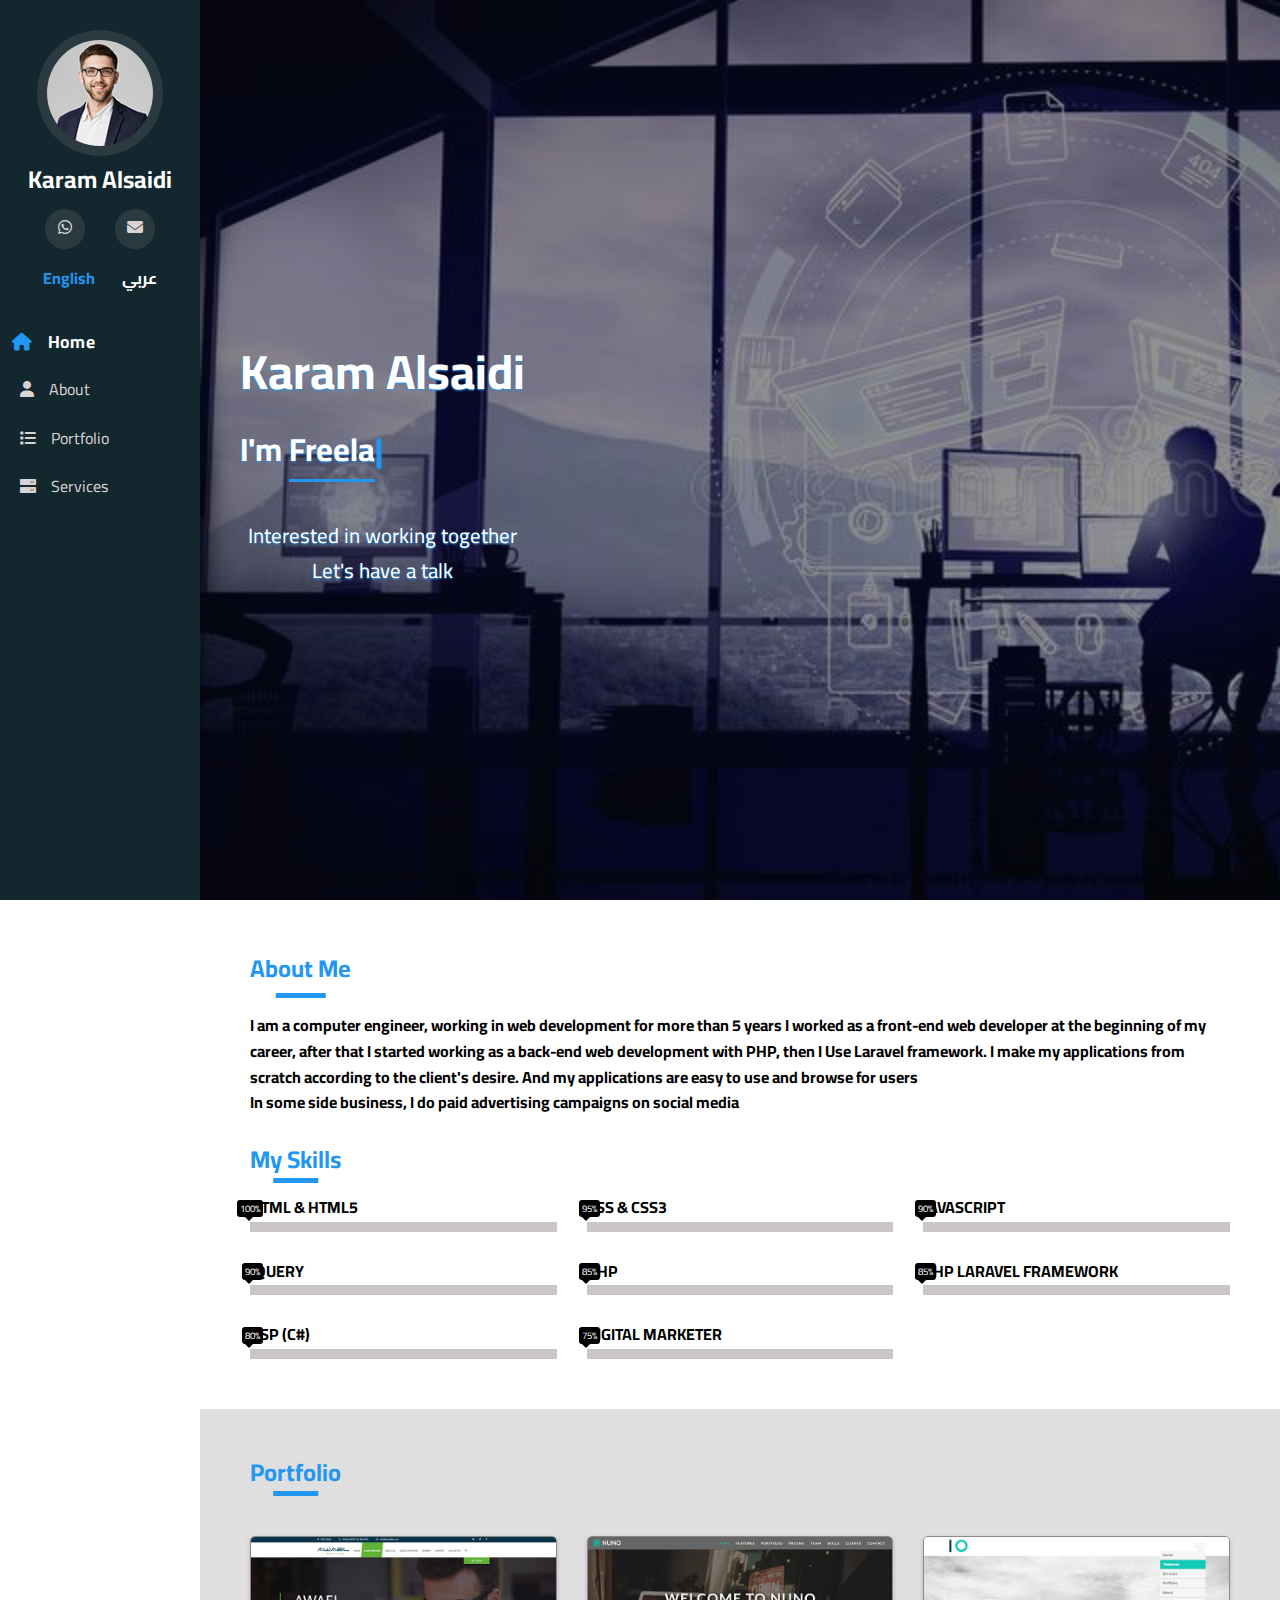
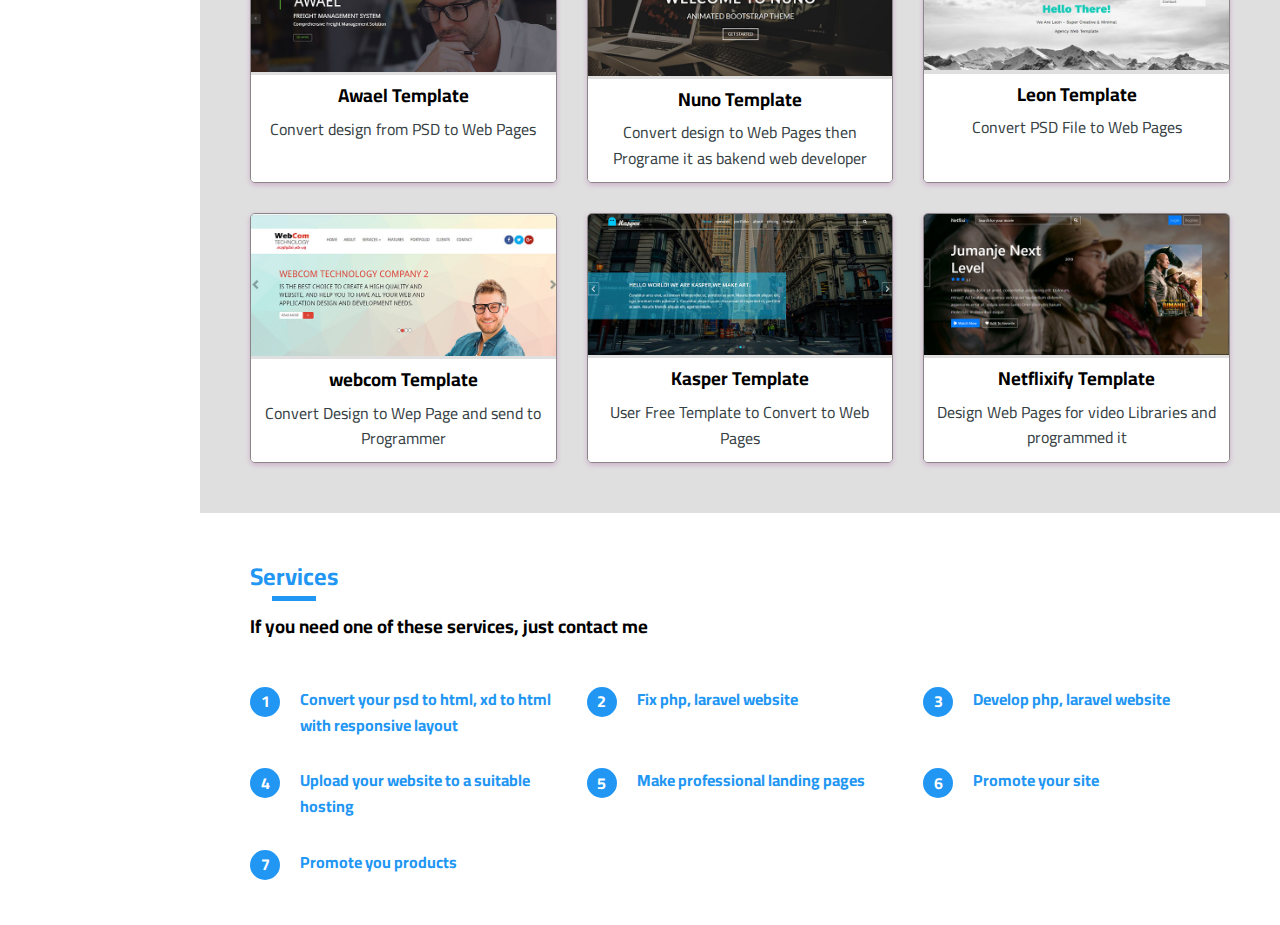
<file: index.html>
<!DOCTYPE html>
<html lang="en">

<head>
  <meta charset="UTF-8">
  <meta http-equiv="X-UA-Compatible" content="IE=edge">
  <meta name="viewport" content="width=device-width, initial-scale=1.0">
  <meta name="description" content="Thid Site is for karam portfolio">
  <link rel="icon" type="image/x-icon" href="./images/Krm.png">

  <link rel="stylesheet" href="css/normalize.css">
  <link rel="stylesheet" href="css/karamportfolio.css">
  <!-- fontawesom -->
  <link rel="stylesheet" href="css/all.min.css">

  <!-- google fonts -->
  <link
    href="https://fonts.googleapis.com/css2?family=Cairo:wght@200;400;600;800&family=Open+Sans:wght@300;400;600&family=Work+Sans:ital,wght@0,200;0,300;0,400;0,600;0,800;1,500&display=swap"
    rel="stylesheet">

  <title>Karam Alsaidi Portfolio</title>
</head>

<body>



  <div class="app">

    <button class="nav-bars" onclick="Buttontoggle();">
      <i class="fas fa-bars"></i>
    </button>

    <nav class="nav" id="nav">

      <img src="images/profile-img.jpg" alt="karam-avatar">
      <h2>Karam Alsaidi</h2>

      <ul class="social">
        <li><a target="_blank"
            href="https://www.google.com/url?q=https%3A%2F%2Fapi.whatsapp.com%2Fsend%2F%3Fphone%3D00972599907811%26text%26app_absent%3D0&sa=D&sntz=1&usg=AOvVaw3LHINkgf4khzIFbB3uVPQK"
            class="whatsapp"><i class="fab fa-whatsapp"></i></a></li>
        <li><a href="mailto:karamalsaidi1021@gmail.com" class="mail"><i class="fas fa-envelope"></i></a></li>
        <!-- <li><a target="_blank" href="https://www.google.com/url?q=https%3A%2F%2Fwww.facebook.com%2F%25D8%25A7%25D9%2582%25D9%2588%25D9%2589-%25D8%25A7%25D9%2584%25D8%25B9%25D8%25B1%25D9%2588%25D8%25B6-104715445529619&sa=D&sntz=1&usg=AOvVaw3Q3QddqW729faKJrS2Ji1G" 
          class="facebook"><i class="fa-brands fa-facebook-f"></i></a></li> -->
      </ul>

      <ul class="language">
        <li>English</li>
        <li><a href="./arabic.html">عربي</a></li>
      </ul>


      <ul class="links">
        <li><a onclick="activeChange(this);" class="link active" href="#home"><i class="fas fa-home"></i>Home</a></li>
        <li><a onclick="activeChange(this);" class="link" href="#about"><i class="fas fa-user"></i>About</a></li>
        <li><a onclick="activeChange(this);" class="link" href="#portfolio"><i class="fas fa-list"></i>Portfolio</a>
        </li>
        <li><a onclick="activeChange(this);" class="link" href="#services"><i class="fas fa-server"></i>Services</a>
        </li>
      </ul>


    </nav>

    <div class="container">
      <!-- start home -->
      <section class="home" id="home">
        <div class="bg"></div>
        <div class="intro-text">
          <h1>Karam Alsaidi</h1>
          <p>I'm <span class="typed" data-typed-items="Freelancer, Web Developer, Digital Marketer"></span></p>

          <p>Interested in working together</p>
          <p>Let's have a talk</p>

        </div>
      </section>
      <!-- end home -->

      <!-- start about -->
      <section class="about" id="about">
        <div class="bio">
          <h2 class="head-title">about me</h2>
          <p>
            I am a computer engineer, working in web development for more than 5 years
            I worked as a front-end web developer at the beginning of my career, after that I started working as a
            back-end web development with PHP, then I Use Laravel framework.
            I make my applications from scratch according to the client's desire.
            And my applications are easy to use and browse for users
            <br>
            In some side business, I do paid advertising campaigns on social media
          </p>
        </div>

        <div class="skills">
          <h2 class="head-title">my skills</h2>
          <div class="skills-content">
            <div class="skill-box">
              <span>HTML & HTML5</span>
              <div class="progress">
                <span data-progres="100%" style="width:0"></span>
              </div>
            </div>
            <div class="skill-box">
              <span>css & css3</span>
              <div class="progress">
                <span data-progres="95%" style="width:0"></span>
              </div>
            </div>
            <div class="skill-box">
              <span>javascript</span>
              <div class="progress">
                <span data-progres="90%" style="width:0"></span>
              </div>
            </div>
            <div class="skill-box">
              <span>jquery</span>
              <div class="progress">
                <span data-progres="90%" style="width:0"></span>
              </div>
            </div>
            <div class="skill-box">
              <span>php</span>
              <div class="progress">
                <span data-progres="85%" style="width:0"></span>
              </div>
            </div>
            <div class="skill-box">
              <span>php laravel framework</span>
              <div class="progress">
                <span data-progres="85%" style="width:0"></span>
              </div>
            </div>
            <div class="skill-box">
              <span>ASP (C#)</span>
              <div class="progress">
                <span data-progres="80%" style="width:0"></span>
              </div>
            </div>
            <div class="skill-box">
              <span>Digital Marketer</span>
              <div class="progress">
                <span data-progres="75%" style="width:0"></span>
              </div>
            </div>

          </div>
        </div>
      </section>
      <!-- end about -->


      <!-- start portfolio -->
      <section class="portfolio" id="portfolio">
        <h2 class="head-title">portfolio</h2>

        <div class="portfolio-content">

          <div class="box">
            <div class="image">
              <img src="images/awael.jpg " alt="awael">
            </div>
            <div class="intro-text">
              <h3>Awael Template</h3>
              <p>Convert design from PSD to Web Pages </p>
            </div>
          </div>
          <div class="box">
            <div class="image">
              <img src="images/Nuno.jpg " alt="nuno">
            </div>
            <div class="intro-text">
              <h3>Nuno Template</h3>
              <p>Convert design to Web Pages then Programe it as bakend web developer</p>
            </div>
          </div>
          <div class="box">
            <div class="image">
              <img src="images/leon.jpg " alt="lion">
            </div>
            <div class="intro-text">
              <h3>Leon Template</h3>
              <p>Convert PSD File to Web Pages</p>
            </div>
          </div>
          <div class="box">
            <div class="image">
              <img src="images/webcom.jpg " alt="webcom">
            </div>
            <div class="intro-text">
              <h3>webcom Template</h3>
              <p>Convert Design to Wep Page and send to Programmer</p>
            </div>
          </div>
          <div class="box">
            <div class="image">
              <img src="images/kasper.jpg " alt="kasper">
            </div>
            <div class="intro-text">
              <h3>Kasper Template</h3>
              <p>User Free Template to Convert to Web Pages</p>
            </div>
          </div>
          <div class="box">
            <div class="image">
              <img src="images/netflixify.jpg " alt="netflixify">
            </div>
            <div class="intro-text">
              <h3>Netflixify Template</h3>
              <p>Design Web Pages for video Libraries and programmed it </p>
            </div>
          </div>

        </div>
      </section>
      <!-- end portfolio -->


      <!-- start services -->
      <section class="services" id="services">
        <h2 class="head-title">services</h2>

        <h3>If you need one of these services, just contact me</h3>
        <div class="services-content">
          <p class="service">Convert your psd to html, xd to html with responsive layout</p>
          <p class="service">Fix php, laravel website</p>
          <p class="service">Develop php, laravel website</p>
          <p class="service">Upload your website to a suitable hosting</p>
          <p class="service">Make professional landing pages</p>
          <p class="service">Promote your site</p>
          <p class="service">Promote you products</p>
        </div>
      </section>

      <!-- end services -->



    </div>



  </div>



  <script src="js/typed.min.js"></script>

  <script src="js/karamportfolio.js"></script>
</body>

</html>
</file>
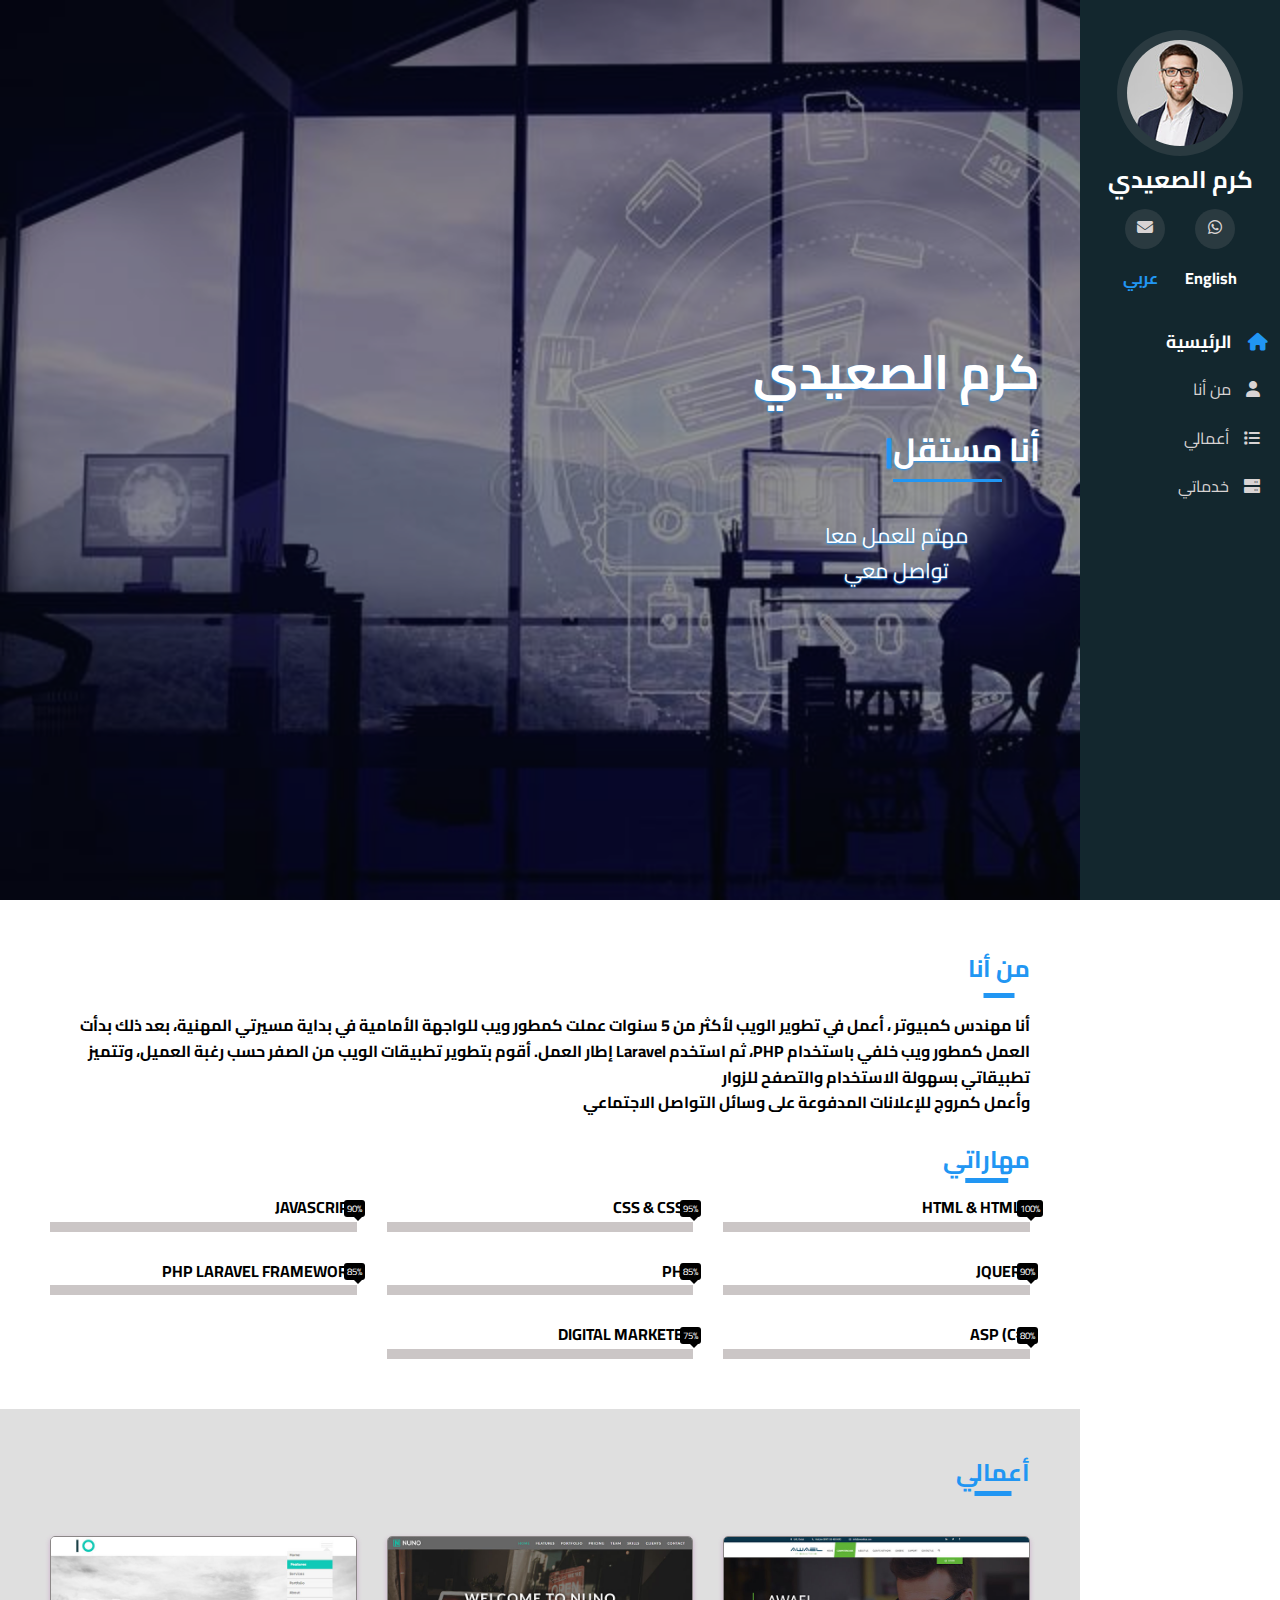
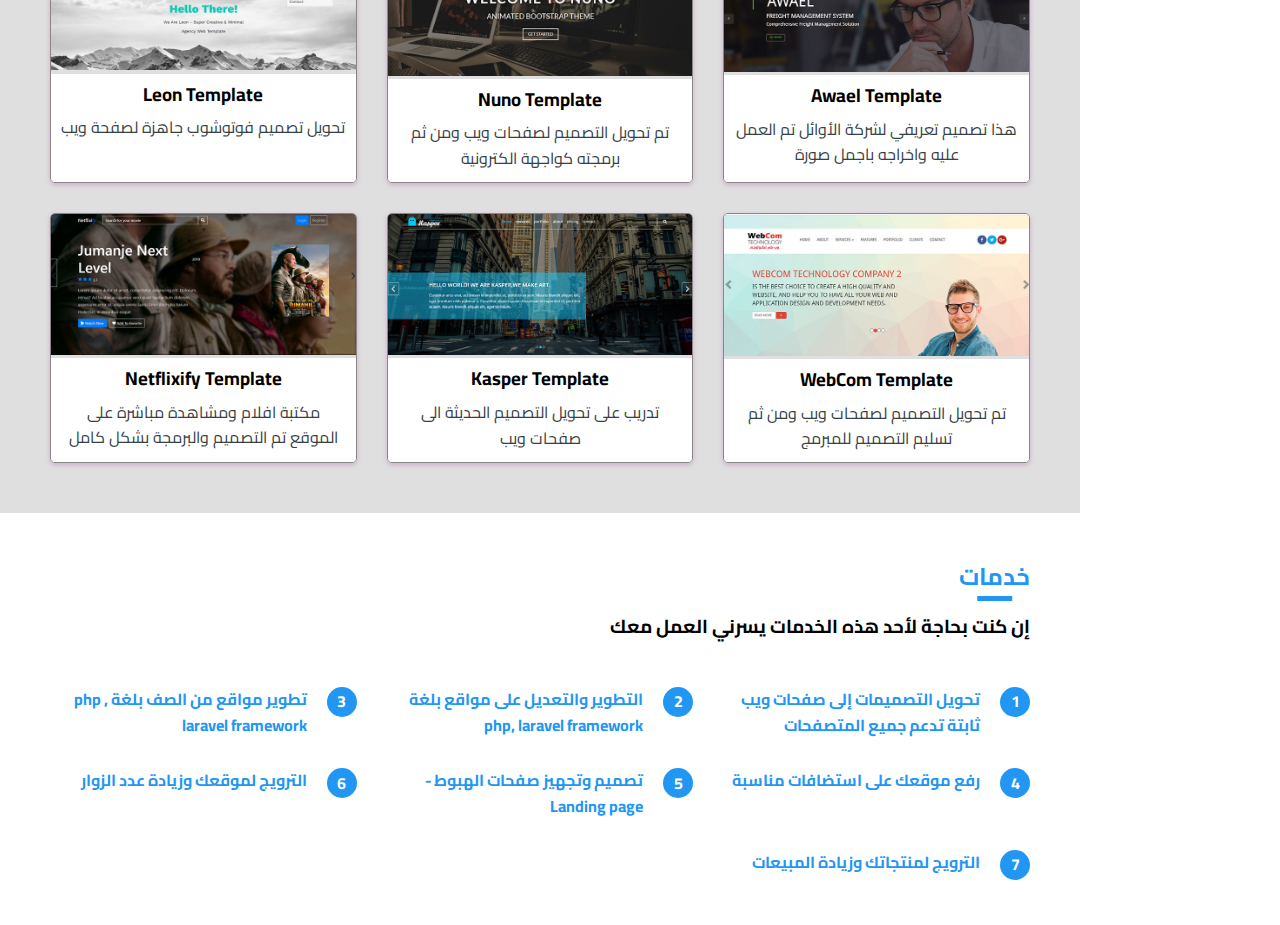
<file: arabic.html>
<!DOCTYPE html>
<html lang="en">

<head>
  <meta charset="UTF-8">
  <meta http-equiv="X-UA-Compatible" content="IE=edge">
  <meta name="viewport" content="width=device-width, initial-scale=1.0">
  <meta name="description" content="Thid Site is for karam portfolio">
  <link rel="icon" type="image/x-icon" href="./images/Krm.png">

  <link rel="stylesheet" href="css/normalize.css">
  <link rel="stylesheet" href="css/karamportfolio.css">
  <link rel="stylesheet" href="css/rtl.css">
  <!-- fontawesom -->
  <link rel="stylesheet" href="css/all.min.css">

  <!-- google fonts -->
  <link
    href="https://fonts.googleapis.com/css2?family=Cairo:wght@200;400;600;800&family=Open+Sans:wght@300;400;600&family=Work+Sans:ital,wght@0,200;0,300;0,400;0,600;0,800;1,500&display=swap"
    rel="stylesheet">

  <title>كرم الصعيدي - الملف التعريفي</title>
</head>

<body>



  <div class="app">

    <button class="nav-bars" onclick="Buttontoggle();">
      <i class="fas fa-bars"></i>
    </button>

    <nav class="nav" id="nav">

      <img src="images/profile-img.jpg" alt="karam-avatar">
      <h2>كرم الصعيدي</h2>

      <ul class="social">
        <li><a target="_blank"
            href="https://www.google.com/url?q=https%3A%2F%2Fapi.whatsapp.com%2Fsend%2F%3Fphone%3D00972599907811%26text%26app_absent%3D0&sa=D&sntz=1&usg=AOvVaw3LHINkgf4khzIFbB3uVPQK"
            class="whatsapp"><i class="fab fa-whatsapp"></i></a></li>
        <li><a href="mailto:karamalsaidi1021@gmail.com" class="mail"><i class="fas fa-envelope"></i></a></li>
        <!-- <li><a target="_blank"
            href="https://www.google.com/url?q=https%3A%2F%2Fwww.facebook.com%2F%25D8%25A7%25D9%2582%25D9%2588%25D9%2589-%25D8%25A7%25D9%2584%25D8%25B9%25D8%25B1%25D9%2588%25D8%25B6-104715445529619&sa=D&sntz=1&usg=AOvVaw3Q3QddqW729faKJrS2Ji1G"
            class="facebook"><i class="fa-brands fa-facebook-f"></i></a></li> -->
      </ul>

      <ul class="language">
        <li><a href="./index.html">English</a></li>
        <li>عربي</li>
      </ul>

      <ul class="links">
        <li><a onclick="activeChange(this);" class="link active" href="#home"><i class="fas fa-home"></i>الرئيسية</a>
        </li>
        <li><a onclick="activeChange(this);" class="link" href="#about"><i class="fas fa-user"></i>من أنا</a></li>
        <li><a onclick="activeChange(this);" class="link" href="#portfolio"><i class="fas fa-list"></i>أعمالي</a>
        </li>
        <li><a onclick="activeChange(this);" class="link" href="#services"><i class="fas fa-server"></i>خدماتي</a>
        </li>
      </ul>


    </nav>

    <div class="container">
      <!-- start home -->
      <section class="home" id="home">
        <div class="bg"></div>
        <div class="intro-text">
          <h1>كرم الصعيدي</h1>
          <p>أنا <span class="typed" data-typed-items="مستقل, مطور ويب, مسوق الكتروني"></span></p>

          <p>مهتم للعمل معا</p>
          <p>تواصل معي</p>

        </div>
      </section>
      <!-- end home -->

      <!-- start about -->
      <section class="about" id="about">
        <div class="bio">
          <h2 class="head-title">من أنا</h2>
          <p>
            أنا مهندس كمبيوتر ، أعمل في تطوير الويب لأكثر من 5 سنوات عملت كمطور ويب للواجهة الأمامية في بداية مسيرتي
            المهنية،
            بعد ذلك بدأت العمل كمطور ويب خلفي باستخدام PHP، ثم استخدم Laravel إطار العمل.
            أقوم بتطوير تطبيقات الويب من الصفر حسب رغبة العميل، وتتميز تطبيقاتي بسهولة الاستخدام والتصفح للزوار
            <br>

            وأعمل كمروج للإعلانات المدفوعة على وسائل التواصل الاجتماعي

          </p>
        </div>

        <div class="skills">
          <h2 class="head-title">مهاراتي</h2>
          <div class="skills-content">
            <div class="skill-box">
              <span>HTML & HTML5</span>
              <div class="progress">
                <span data-progres="100%" style="width:0"></span>
              </div>
            </div>
            <div class="skill-box">
              <span>css & css3</span>
              <div class="progress">
                <span data-progres="95%" style="width:0"></span>
              </div>
            </div>
            <div class="skill-box">
              <span>javascript</span>
              <div class="progress">
                <span data-progres="90%" style="width:0"></span>
              </div>
            </div>
            <div class="skill-box">
              <span>jquery</span>
              <div class="progress">
                <span data-progres="90%" style="width:0"></span>
              </div>
            </div>
            <div class="skill-box">
              <span>php</span>
              <div class="progress">
                <span data-progres="85%" style="width:0"></span>
              </div>
            </div>
            <div class="skill-box">
              <span>php laravel framework</span>
              <div class="progress">
                <span data-progres="85%" style="width:0"></span>
              </div>
            </div>
            <div class="skill-box">
              <span>ASP (C#)</span>
              <div class="progress">
                <span data-progres="80%" style="width:0"></span>
              </div>
            </div>
            <div class="skill-box">
              <span>Digital Marketer</span>
              <div class="progress">
                <span data-progres="75%" style="width:0"></span>
              </div>
            </div>

          </div>
        </div>
      </section>
      <!-- end about -->


      <!-- start portfolio -->
      <section class="portfolio" id="portfolio">
        <h2 class="head-title">أعمالي</h2>

        <div class="portfolio-content">

          <div class="box">
            <div class="image">
              <img src="images/awael.jpg " alt="awael">
            </div>
            <div class="intro-text">
              <h3>Awael Template</h3>
              <p>هذا تصميم تعريفي لشركة الأوائل تم العمل عليه واخراجه باجمل صورة</p>
            </div>
          </div>
          <div class="box">
            <div class="image">
              <img src="images/Nuno.jpg " alt="nuno">
            </div>
            <div class="intro-text">
              <h3>Nuno Template</h3>
              <p>تم تحويل التصميم لصفحات ويب ومن ثم برمجته كواجهة الكترونية</p>
            </div>
          </div>
          <div class="box">
            <div class="image">
              <img src="images/leon.jpg " alt="lion">
            </div>
            <div class="intro-text">
              <h3>Leon Template</h3>
              <p> تحويل تصميم فوتوشوب جاهزة لصفحة ويب</p>
            </div>
          </div>
          <div class="box">
            <div class="image">
              <img src="images/webcom.jpg " alt="webcom">
            </div>
            <div class="intro-text">
              <h3>WebCom Template</h3>
              <p>تم تحويل التصميم لصفحات ويب ومن ثم تسليم التصميم للمبرمج</p>
            </div>
          </div>
          <div class="box">
            <div class="image">
              <img src="images/kasper.jpg " alt="kasper">
            </div>
            <div class="intro-text">
              <h3>Kasper Template</h3>
              <p>تدريب على تحويل التصميم الحديثة الى صفحات ويب</p>
            </div>
          </div>
          <div class="box">
            <div class="image">
              <img src="images/netflixify.jpg " alt="netflixify">
            </div>
            <div class="intro-text">
              <h3>Netflixify Template</h3>
              <p>مكتبة افلام ومشاهدة مباشرة على الموقع تم التصميم والبرمجة بشكل كامل</p>
            </div>
          </div>

        </div>
      </section>
      <!-- end portfolio -->


      <!-- start services -->
      <section class="services" id="services">
        <h2 class="head-title">خدمات</h2>

        <h3>إن كنت بحاجة لأحد هذه الخدمات يسرني العمل معك</h3>
        <div class="services-content">
          <p class="service">تحويل التصميمات إلى صفحات ويب ثابتة تدعم جميع المتصفحات </p>
          <p class="service">التطوير والتعديل على مواقع بلغة php, laravel framework</p>
          <p class="service">تطوير مواقع من الصف بلغة php , laravel framework</p>
          <p class="service">رفع موقعك على استضافات مناسبة</p>
          <p class="service">تصميم وتجهيز صفحات الهبوط - Landing page</p>
          <p class="service">الترويج لموقعك وزيادة عدد الزوار</p>
          <p class="service">الترويج لمنتجاتك وزيادة المبيعات</p>
        </div>
      </section>

      <!-- end services -->



    </div>



  </div>



  <script src="js/typed.min.js"></script>

  <script src="js/karamportfolio.js"></script>
</body>

</html>
</file>
<file: css/karamportfolio.css>
/* start rules */
/* start rules */
:root {
  --main-color: #2196f3;
  --main-hover-color: #1787e0;
  --main-translation: 0.3s;
  --section-padding: 100px;
  --text-gray: #777;
  --section-gray: #ddd;
  --nav-width: 200px;
  --nav-width-hidden: -200px;
}
* {
  box-sizing: border-box;
  margin: 0;
  padding: 0;
}
html {
  scroll-behavior: smooth;
}
a {
  text-decoration: none;
}
ul {
  list-style: none;
}
body {
  font-family: "Cairo", sans-serif;
}

.app {
  display: flex;
  position: relative;
  /* background-image: linear-gradient(to bottom right, black, #222121, #504e4e, #b1aaaa); */
}
.app .nav-bars {
  position: fixed;
  top: 10px;
  right: 10px;
  font-size: 1.5rem;
  background-color: #13272e45;
  outline: none;
  border: none;
  color: var(--main-color);
  display: block;
  z-index: 900;
  padding: 10px;
  border-radius: 50%;
  -webkit-border-radius: 50%;
  -moz-border-radius: 50%;
  -ms-border-radius: 50%;
  -o-border-radius: 50%;
}

.app nav {
  position: fixed;
  z-index: 900;
  height: 100%;
  top: 0;
  left: 0;
  background-color: #13272e;
  /* background-image: linear-gradient(
    to bottom right,
    black,
    #222121,
    #504e4e,
    #b1aaaa
  ); */
  width: var(--nav-width);
  padding: 30px 15px;
  display: flex;
  flex-direction: column;
  transition: var(--main-translation);
  -webkit-transition: var(--main-translation);
  -moz-transition: var(--main-translation);
  -ms-transition: var(--main-translation);
  -o-transition: var(--main-translation);
  transform: translateX(var(--nav-width-hidden));
  -webkit-transform: translateX(var(--nav-width-hidden));
  -moz-transform: translateX(var(--nav-width-hidden));
  -ms-transform: translateX(var(--nav-width-hidden));
  -o-transform: translateX(var(--nav-width-hidden));
}
/* .app nav::before {
  content: "";
  position: absolute;
  left: 0;
  top: 0;
  height: 100%;
  width: 100%;
  background-color: #ffffff0f;
  transform: skewX(0);
  -webkit-transform: skewX(0);
  -moz-transform: skewX(0);
  -ms-transform: skewX(0);
  -o-transform: skewX(0);
  animation: down-up 10s linear infinite;
  -webkit-animation: down-up 10s linear infinite;
}

@keyframes down-up {
  100% {
    transform: skewX(360deg);
    -webkit-transform: skewX(360deg);
    -moz-transform: skewX(360deg);
    -ms-transform: skewX(360deg);
    -o-transform: skewX(360deg);
  }
} */

.app .container {
  flex: 1;
  transition: var(--main-translation);
  -webkit-transition: var(--main-translation);
  -moz-transition: var(--main-translation);
  -ms-transition: var(--main-translation);
  -o-transition: var(--main-translation);
}
/* Small */
@media (min-width: 768px) {
  .app .nav-bars {
    display: none;
  }
  .app nav {
    transform: translateX(0);
    -webkit-transform: translateX(0);
    -moz-transform: translateX(0);
    -ms-transform: translateX(0);
    -o-transform: translateX(0);
  }
  .app .container {
    margin-left: var(--nav-width);
  }
}
/* Medium */
@media (min-width: 992px) {
}
/* Large */
@media (min-width: 1200px) {
}
/* end rules */

/* start component */
.show-nav {
  position: relative;
  transform: translateX(0) !important;
  -webkit-transform: translateX(0) !important;
  -moz-transform: translateX(0) !important;
  -ms-transform: translateX(0) !important;
  -o-transform: translateX(0) !important;
}

.head-title {
  color: var(--main-color);
  letter-spacing: 0cm;
  position: relative;
  text-transform: capitalize;
  width: fit-content;
  margin-bottom: 25px;
}
.head-title::before {
  content: "";
  position: absolute;
  bottom: -10px;
  left: 50%;
  height: 5px;
  width: 50%;
  background-color: var(--main-color);
  transform: translateX(-50%);
}

/* end component */

/* start nav */

.nav > img {
  align-self: center;
  max-width: calc(80% - 10px);
  padding: 10px;
  background-color: #2a3a40;
  /* border: 2px solid white; */
  border-radius: 50%;
  -webkit-border-radius: 50%;
  -moz-border-radius: 50%;
  -ms-border-radius: 50%;
  -o-border-radius: 50%;
  transition: var(--main-translation);
  -webkit-transition: var(--main-translation);
  -moz-transition: var(--main-translation);
  -ms-transition: var(--main-translation);
  -o-transition: var(--main-translation);
}
.nav > img:hover {
  transform: scale(1.1);
  -webkit-transform: scale(1.1);
  -moz-transform: scale(1.1);
  -ms-transform: scale(1.1);
  -o-transform: scale(1.1);
}
.nav > h2 {
  color: white;
  text-align: center;
  margin-top: 10px;
}

.nav .social {
  margin-top: 15px;
  display: flex;
  justify-content: space-evenly;
}
.nav .social li {
}
.nav .social li a {
  display: flex;
  justify-content: center;
  align-items: center;
  color: #d9d4d4;
  background-color: #2a3a40;
  width: 40px;
  height: 40px;
  border-radius: 50%;
  border-bottom: 3px solid transparent;
  transition: var(--main-translation);
  -webkit-transition: var(--main-translation);
  -moz-transition: var(--main-translation);
  -ms-transition: var(--main-translation);
  -o-transition: var(--main-translation);
}
.nav .social li a i {
  transition: var(--main-translation);
  -webkit-transition: var(--main-translation);
  -moz-transition: var(--main-translation);
  -ms-transition: var(--main-translation);
  -o-transition: var(--main-translation);
}
.nav .social li a:hover i {
  transform: translateY(-5px);
  -webkit-transform: translateY(-5px);
  -moz-transform: translateY(-5px);
  -ms-transform: translateY(-5px);
  -o-transform: translateY(-5px);
}
.nav .social li a.whatsapp:hover {
  color: #4aae20;
  border-bottom-color: #4aae20;
}
.nav .social li a.mail:hover {
  color: #ea4335;
  border-bottom-color: #ea4335;
}
.nav .social li a.facebook:hover {
  color: #1877f2;
  border-bottom-color: #1877f2;
}

.nav .language {
  display: flex;
  margin-top: 20px;
  justify-content: space-evenly;
  font-weight: bold;
}
.nav .language li {
  color: var(--main-color);
}
.nav .language a {
  color: white;
}
.nav .language a:hover {
  color: var(--main-color);
}

.nav .links {
  margin-top: 30px;
}
.nav .links li {
}
.nav .links li a {
  display: block;
  color: #d9d4d4;
  padding: 15px 5px;
  transition: var(--main-translation);
  -webkit-transition: var(--main-translation);
  -moz-transition: var(--main-translation);
  -ms-transition: var(--main-translation);
  -o-transition: var(--main-translation);
}
.nav .links li a i {
  margin-right: 15px;
}

.nav .links li a:hover,
.nav .links li a.active {
  color: white;
  font-weight: bold;
  transform: scale(1.1);
  -webkit-transform: scale(1.1);
  -moz-transform: scale(1.1);
  -ms-transform: scale(1.1);
  -o-transform: scale(1.1);
}
.nav .links li a:hover i,
.nav .links li a.active i {
  color: var(--main-color);
}
/* end nav */

/* start home */
.home {
  height: 100vh;
  position: relative;
  display: flex;
  align-items: center;
}
.home .bg {
  content: "";
  position: absolute;
  top: 0;
  left: 0;
  width: 100%;
  height: 100%;
  background-image: url(../images/bg.jpg);
  background-size: cover;
}

.home .bg::before {
  content: "";
  position: absolute;
  top: 0;
  left: 0;
  width: 100%;
  height: 100%;
  background-color: #070b0c6b;
}

.home .intro-text {
  z-index: 1;
  padding-left: 40px;
  padding-right: 40px;
  text-shadow: 0 1px 2px var(--main-color);
}
@media (max-width: 768px) {
  .home .intro-text {
    padding-left: 15px;
    padding-right: 15px;
  }
}
.home .intro-text h1 {
  color: white;
  font-size: 3rem;
}
.home .intro-text p:first-of-type {
  color: white;
  font-size: 2rem;
  position: relative;
  font-weight: bold;
  margin-bottom: 50px;
}
.home .intro-text p span {
  color: var(--main-color);
}
.home .intro-text p .typed {
  border-bottom: 3px solid var(--main-color);
  position: relative;
  color: white;
}
@media (max-width: 768px) {
  .home .intro-text h1 {
    font-size: 2rem;
  }
  .home .intro-text p:first-of-type {
    font-size: 1.2rem;
  }
}

.home .intro-text p:not(:first-of-type) {
  color: white;
  font-size: 1.3rem;
  position: relative;
  line-height: 1.7;
  text-align: center;
}

/* end home */

/* start about */
.about {
  padding: 50px;
  position: relative;
}
@media (max-width: 768px) {
  .about {
    padding: 30px 15px;
  }
}
.about .bio {
  /* font-size: 1.2rem; */
  font-weight: bold;
  line-height: 1.6;
}

.about .skills {
  margin-top: 30px;
}
.about .skills-content {
  display: grid;
  grid-template-columns: repeat(auto-fill, minmax(300px, 1fr));
  gap: 30px;
}
.about .skills-content .skill-box {
}
.about .skills-content .skill-box > span {
  display: block;
  margin-bottom: 5px;
  font-weight: bold;
  text-transform: uppercase;
}
.about .skills-content .skill-box .progress {
  width: 100%;
  height: 10px;
  background-color: #cbc6c6;
}
.about .skills-content .skill-box .progress > span {
  position: relative;
  display: block;
  height: 100%;
  background-color: var(--main-color);
  border-radius: 5px;
  -webkit-border-radius: 5px;
  -moz-border-radius: 5px;
  -ms-border-radius: 5px;
  -o-border-radius: 5px;
  transition: 0.5s;
  -webkit-transition: 0.5s;
  -moz-transition: 0.5s;
  -ms-transition: 0.5s;
  -o-transition: 0.5s;
}
.about .skills-content .skill-box .progress > span::before {
  content: attr(data-progres);
  position: absolute;
  top: -22px;
  right: -13px;
  font-size: 0.6rem;
  background-color: #000;
  padding: 3px;
  border-radius: 3px;
  color: white;
}
.about .skills-content .skill-box .progress > span::after {
  content: "";
  position: absolute;
  top: -6px;
  right: -4px;
  border-style: solid;
  border-width: 5px;
  border-color: black transparent transparent transparent;
}
/* end about */

/* start portfolio */
.portfolio {
  padding: 50px;
  position: relative;
  background-color: #dfdfdf;
}
@media (max-width: 768px) {
  .portfolio {
    padding: 30px 15px;
  }
}
.portfolio .portfolio-content {
  margin-top: 50px;
  display: grid;
  grid-template-columns: repeat(auto-fill, minmax(300px, 1fr));
  gap: 30px;
}
.portfolio .portfolio-content .box {
  display: flex;
  flex-direction: column;
  border: 1px solid #8b8787;
  box-shadow: 0 2px 5px #a5a5;
  border-radius: 5px;
  overflow: hidden;
  -webkit-border-radius: 5px;
  -moz-border-radius: 5px;
  -ms-border-radius: 5px;
  -o-border-radius: 5px;
  transition: var(--main-translation);
  -webkit-transition: var(--main-translation);
  -moz-transition: var(--main-translation);
  -ms-transition: var(--main-translation);
  -o-transition: var(--main-translation);
}

.portfolio .portfolio-content .box:hover {
  transform: scale(1.1) translateY(-10px);
  -webkit-transform: scale(1.1) translateY(-10px);
  -moz-transform: scale(1.1) translateY(-10px);
  -ms-transform: scale(1.1) translateY(-10px);
  -o-transform: scale(1.1) translateY(-10px);
}
.portfolio .portfolio-content .box img {
  max-width: 100%;
  position: relative;
  transition: var(--main-translation);
  -webkit-transition: var(--main-translation);
  -moz-transition: var(--main-translation);
  -ms-transition: var(--main-translation);
  -o-transition: var(--main-translation);
}
.portfolio .portfolio-content .box:hover .image img {
  transform: rotateX(10deg);
  -webkit-transform: rotateX(10deg);
  -moz-transform: rotateX(10deg);
  -ms-transform: rotateX(10deg);
  -o-transform: rotateX(10deg);
}
.portfolio .portfolio-content .box .image {
  position: relative;
  overflow: hidden;
}
.portfolio .portfolio-content .box .image::before {
  content: "";
  position: absolute;
  top: 50%;
  left: 50%;
  width: 0;
  height: 0;
  background-color: #fbfbfb29;
  z-index: 1;
  transform: translate(-50%, -50%);
  -webkit-transform: translate(-50%, -50%);
  -moz-transform: translate(-50%, -50%);
  -ms-transform: translate(-50%, -50%);
  -o-transform: translate(-50%, -50%);
}
.portfolio .portfolio-content .box:hover .image::before {
  animation: flashing 1s;
  -webkit-animation: flashing 1s;
}
.portfolio .portfolio-content .box .intro-text {
  background-color: white;
  padding: 10px;
  text-align: center;
  flex: 1;
}
.portfolio .portfolio-content .box:hover .intro-text h3 {
  transition: var(--main-translation);
  -webkit-transition: var(--main-translation);
  -moz-transition: var(--main-translation);
  -ms-transition: var(--main-translation);
  -o-transition: var(--main-translation);
}
.portfolio .portfolio-content .box:hover .intro-text h3 {
  color: var(--main-color);
}
.portfolio .portfolio-content .box .intro-text p {
  color: #364144;
  margin-top: 10px;
  line-height: 1.6;
  transition: var(--main-translation);
  -webkit-transition: var(--main-translation);
  -moz-transition: var(--main-translation);
  -ms-transition: var(--main-translation);
  -o-transition: var(--main-translation);
}
.portfolio .portfolio-content .box:hover .intro-text p {
  color: #333;
}
/* end portfolio */

/* start services */
.services {
  padding: 50px;
  position: relative;
}
@media (max-width: 768px) {
  .services {
    padding: 30px 15px;
  }
}
.services .services-content {
  margin-top: 50px;
  display: grid;
  grid-template-columns: repeat(auto-fill, minmax(300px, 1fr));
  gap: 30px;
}
.services .services-content .service {
  counter-increment: services;
  position: relative;
  color: var(--main-color);
  margin-left: 50px;
  display: block;
  font-weight: bold;
  line-height: 1.6;
  transition: var(--main-translation);
  -webkit-transition: var(--main-translation);
  -moz-transition: var(--main-translation);
  -ms-transition: var(--main-translation);
  -o-transition: var(--main-translation);
}
.services .services-content .service::before {
  /* font-family: "Font Awesome 6 Free"; */
  /* font-weight: 900; */
  /* content: "\f02d"; */
  content: counter(services);
  position: absolute;
  top: 0;
  left: -50px;
  color: white;
  background-color: var(--main-color);
  width: 30px;
  height: 30px;
  display: flex;
  justify-content: center;
  align-items: center;
  border-radius: 50%;
  -webkit-border-radius: 50%;
  -moz-border-radius: 50%;
  -ms-border-radius: 50%;
  -o-border-radius: 50%;
  transition: var(--main-translation);
  -webkit-transition: var(--main-translation);
  -moz-transition: var(--main-translation);
  -ms-transition: var(--main-translation);
  -o-transition: var(--main-translation);
  cursor: pointer;
}
.services .services-content .service:hover {
  color: #13272e;
  transform: scale(1.1);
  -webkit-transform: scale(1.1);
  -moz-transform: scale(1.1);
  -ms-transform: scale(1.1);
  -o-transform: scale(1.1);
}
.services .services-content .service:hover::before {
  background-color: transparent;
  border: 1px solid var(--main-color);
  color: #13272e;
}
/* end services */

/* start keyframes */
@keyframes flashing {
  0% {
    width: 100%;
    height: 100%;
  }
  100% {
    width: 100%;
    height: 100%;
    opacity: 0;
  }
}
/* end keyframes */
</file>
<file: css/rtl.css>
body {
  direction: rtl;
}

.app .nav-bars {
  right: inherit;
  left: 10px;
}
.app nav {
  left: inherit;
  right: 0px;
  transform: translateX(var(--nav-width));
  -webkit-transform: translateX(var(--nav-width));
  -moz-transform: translateX(var(--nav-width));
  -ms-transform: translateX(var(--nav-width));
  -o-transform: translateX(var(--nav-width));
}
@media (min-width: 768px) {
  .app nav {
    transform: translateX(0);
    -webkit-transform: translateX(0);
    -moz-transform: translateX(0);
    -ms-transform: translateX(0);
    -o-transform: translateX(0);
  }
  .app .container {
    margin-right: var(--nav-width);
    margin-left: inherit;
  }
}
.nav .links li a i {
  margin-left: 15px;
  margin-right: inherit;
}

.services .services-content .service {
  margin-left: inherit;
  margin-right: 50px;
}

.services .services-content .service::before {
  left: inherit;
  right: -50px;
}

.about .skills-content .skill-box .progress > span::after {
  right: inherit;
  left: -4px;
}
.about .skills-content .skill-box .progress > span::before {
  right: inherit;
  left: -13px;
}
</file>
